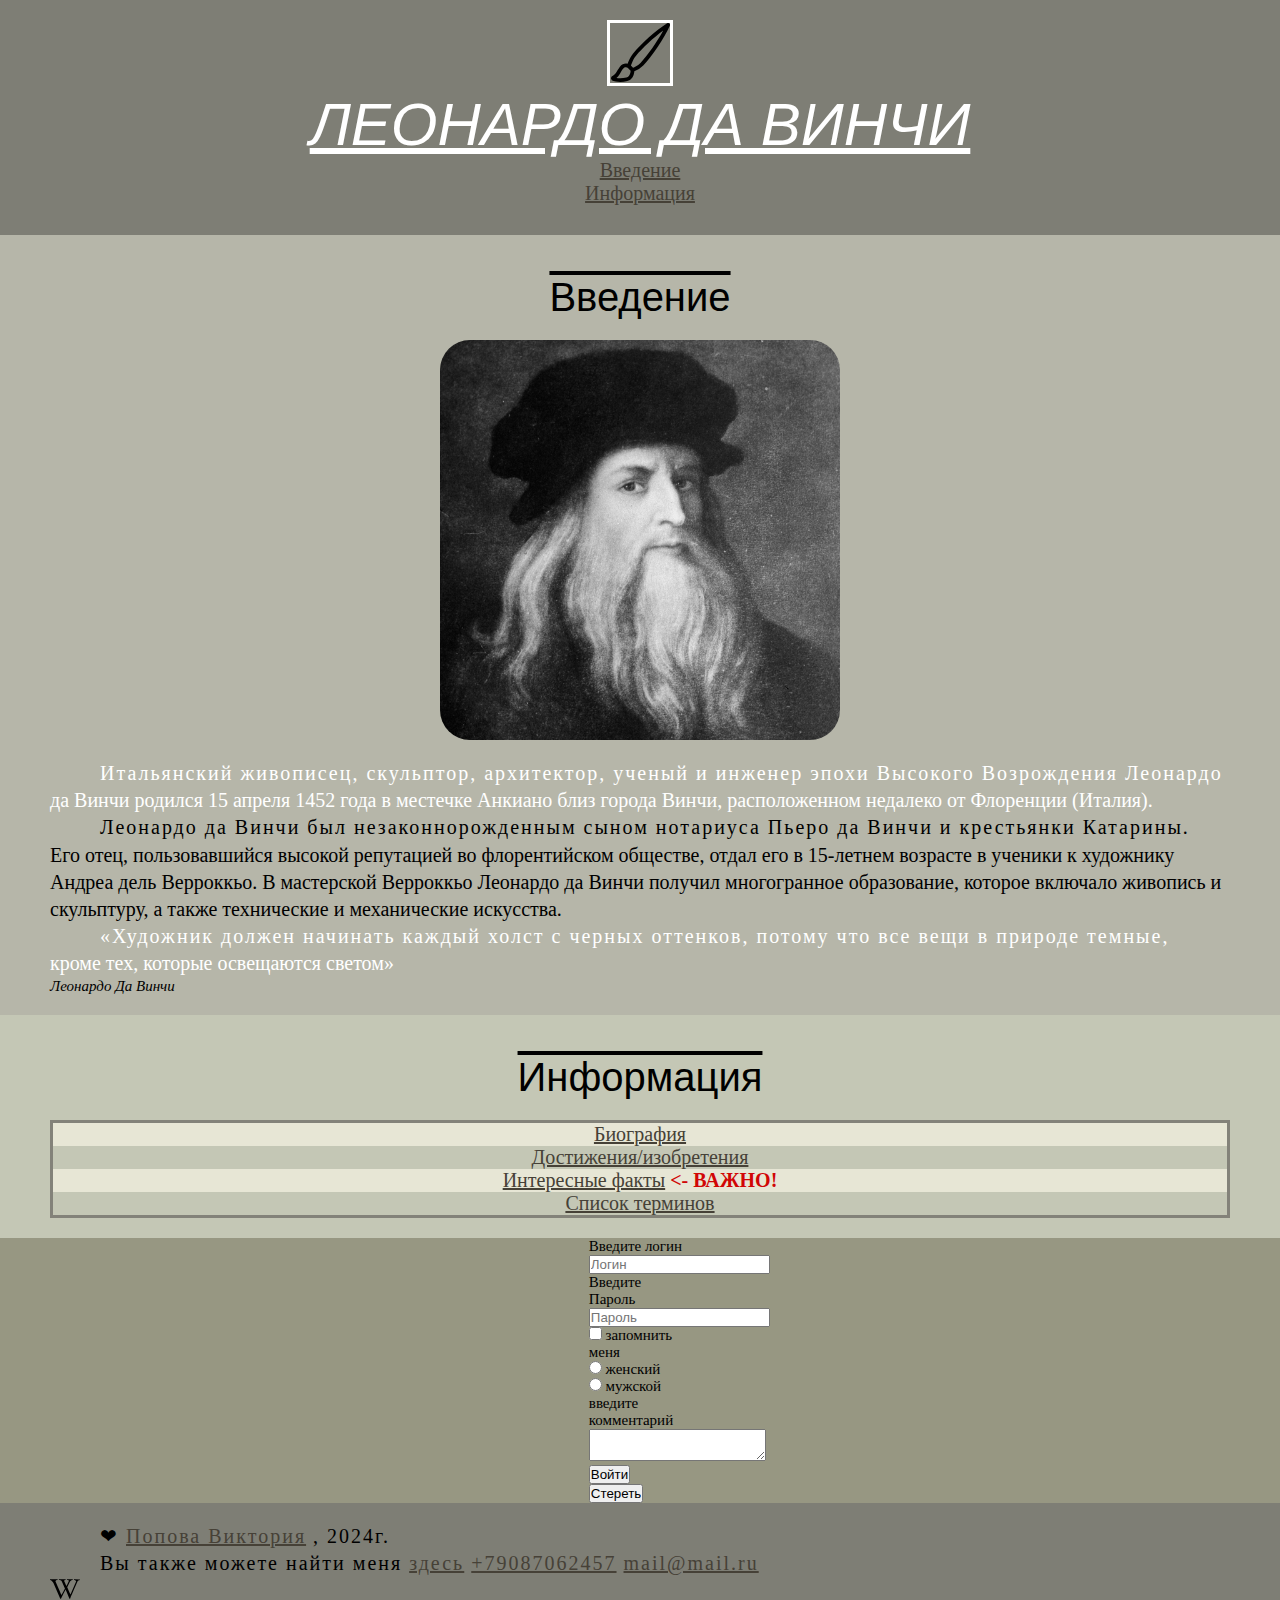
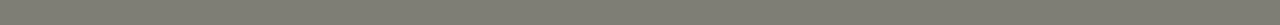
<file: index.html>
<!DOCTYPE html>
<html lang="ru">

<head>
    <meta charset="UTF-8">
    <meta name="viewport" content="width=device-width, initial-scale=1.0">
    <title>Мой сайт</title>
    <link rel="preconnect" href="https://fonts.googleapis.com">
    <link rel="preconnect" href="https://fonts.gstatic.com" crossorigin>
    <link href="https://fonts.googleapis.com/css2?family=Roboto+Condensed:ital,wght@0,100..900;1,100..900&display=swap"
        rel="stylesheet">
    <link rel="stylesheet" href="css/style.css">
</head>

<body>
    <header>
        <img class="img-brush" src="img/brush.svg" alt="логотип" width="60px">
        <h1>Леонардо да Винчи</h1>
        <nav>
            <ul>
                <li>
                    <a href="#about">Введение</a>
                </li>
                <li>
                    <a href="#articles">Информация</a>
                </li>
            </ul>
        </nav>
    </header>
    <main>
        <section class="about" id="about">
            <h2>Введение</h2>
            <a href="img/leonardo.jpg">
                <img class="img-about" src="img/leonardo.jpg" alt="Леонардо" width="400px">
            </a>
            <div class="p1">
                <p>Итальянский живописец, скульптор, архитектор, ученый и инженер эпохи Высокого Возрождения Леонардо да
                    Винчи родился 15 апреля 1452 года в местечке Анкиано близ города Винчи, расположенном недалеко от
                    Флоренции (Италия).</p>
            </div>
            <p>Леонардо да Винчи был незаконнорожденным сыном нотариуса Пьеро да Винчи и крестьянки Катарины. Его отец,
                пользовавшийся высокой репутацией во флорентийском обществе, отдал его в 15-летнем возрасте в ученики к
                художнику Андреа дель Верроккьо. В мастерской Верроккьо Леонардо да Винчи получил многогранное
                образование, которое включало живопись и скульптуру, а также технические и механические искусства.</p>
            <blockquote>
                <div class="p2">
                    <p>«Художник должен начинать каждый холст с черных оттенков, потому что все вещи в природе темные,
                        кроме
                        тех, которые освещаются светом»</p>
                    <cite>Леонардо Да Винчи</cite>
                </div>
            </blockquote>
        </section>
        <section class="articles" id="articles">
            <h2>Информация</h2>
            <ul class="page-list">
                <li><a href="biography.html">Биография</a></li>
                <li><a href="achevements.html">Достижения/изобретения</a></li>
                <li class="interest-fact"><a href="facts.html"> Интересные факты</a></li>
                <li><a href="terms.html"> Список терминов</a></li>
            </ul>
        </section>
        <section>
            <form id="form-example" action="">
                <label for="login">Введите логин</label><br>
                <input type="text" name="login" id="login" placeholder="Логин" required><br>
                <label for="pass">Введите Пароль</label><br>
                <input type="password" name="pass" id="pass" placeholder="Пароль"><br>
                <input type="checkbox" name="remember" id="remember">
                <label for="remember">запомнить меня</label><br>

                <input type="radio" name="gender" id="female">
                <label for="female">женский</label><br>
                <input type="radio" name="gender" id="male">
                <label for="male">мужской</label><br>

                <label for="comment">введите комментарий</label><br>
                <textarea name="comment" id="comment"></textarea><br>
                <input type="submit" value="Войти"><br>
                <input type="reset" value="Стереть"><br>
            </form>
        </section>
    </main>
    <footer>
        <p>&#10084;
            <a target="_blank" href="https://vikkkaa22.tilda.ws/">Попова Виктория</a>
            , 2024г.
        </p>
        <p>Вы также можете найти меня
            <a target="_blank" href="https://vikkkaa22.tilda.ws/">здесь</a>
            <a href="tel:+79087062457">+79087062457</a>
            <a href="mailto:mail@mail.ru">mail@mail.ru</a>
        </p>
        <a target="_blank"
            href="https://ru.wikipedia.org/wiki/%D0%9B%D0%B5%D0%BE%D0%BD%D0%B0%D1%80%D0%B4%D0%BE_%D0%B4%D0%B0_%D0%92%D0%B8%D0%BD%D1%87%D0%B8"><img
                src="img/wikipedia-w-brands-solid.svg" alt="логотип" width="30px"></a>
    </footer>
</body>

</html>
</file>
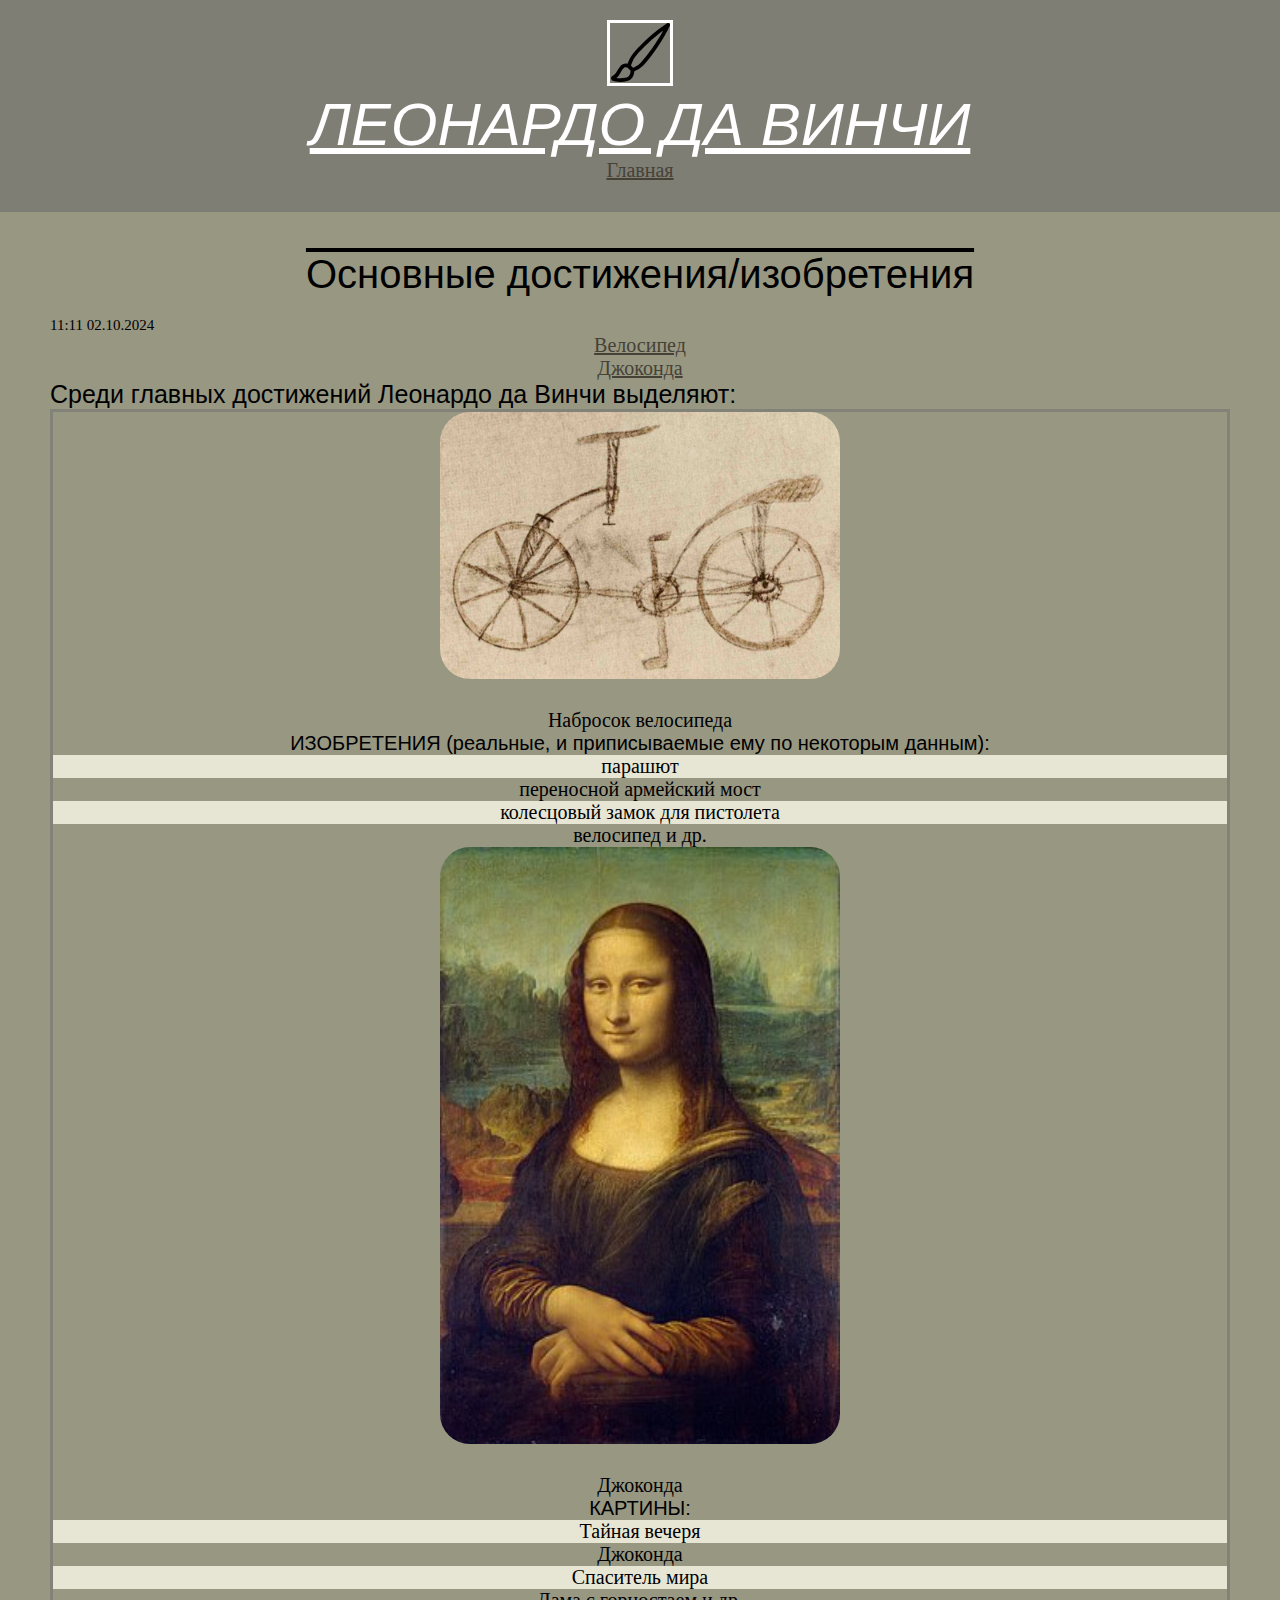
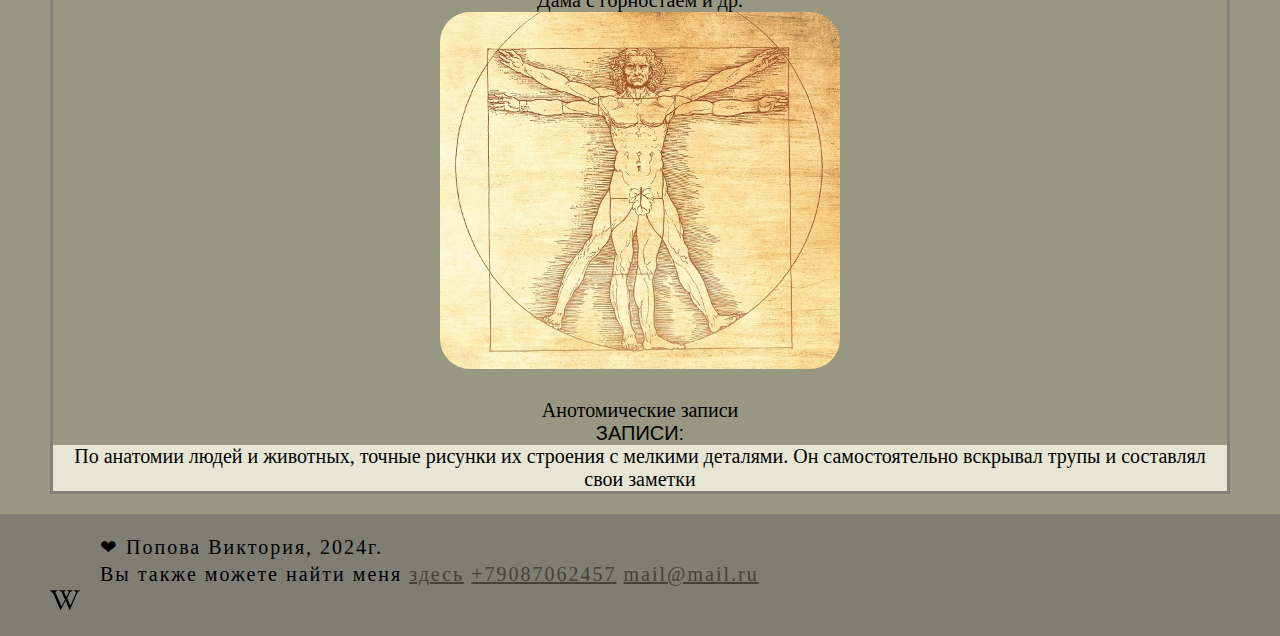
<file: achevements.html>
<!DOCTYPE html>
<html lang="ru">

<head>
    <meta charset="UTF-8">
    <meta name="viewport" content="width=device-width, initial-scale=1.0">
    <title>Мой сайт</title>
    <link rel="preconnect" href="https://fonts.googleapis.com">
    <link rel="preconnect" href="https://fonts.gstatic.com" crossorigin>
    <link href="https://fonts.googleapis.com/css2?family=Roboto+Condensed:ital,wght@0,100..900;1,100..900&display=swap"
        rel="stylesheet">
    <link rel="stylesheet" href="css/style.css">
</head>

<body>
    <header>
        <img class="img-brush" src="img/brush.svg" alt="логотип" width="60px">
        <h1>Леонардо да Винчи</h1>
        <nav>
            <ul>
                <li>
                    <a href="index.html">Главная</a>
                </li>
            </ul>
        </nav>
    </header>
    <main>
        <section class="content">
            <h2>Основные достижения/изобретения</h2>
            <time datetime="2024-10-02T11:11">
                11:11 02.10.2024
                </a>
            </time>
            <nav>
                <ul>
                    <li>
                        <a href="#bike">Велосипед</a>
                    </li>
                    <li>
                        <a href="#mona-lisa">Джоконда</a>
                    </li>
                </ul>
            </nav>
            <p>
            <h3>Среди главных достижений Леонардо да Винчи выделяют:</h3>
            <ol class="page-list">
                <a href="img/bike.jpeg">
                    <img class="img-about" src="img/bike.jpeg" alt="Леонардо" width="400px" id="bike">
                </a>
                <figcaption class="fig">Набросок велосипеда</figcaption>
                <ul>
                    <h4>ИЗОБРЕТЕНИЯ (реальные, и приписываемые ему по некоторым данным):</h4>
                    <ul>
                        <li>парашют</li>
                        <li>переносной армейский мост</li>
                        <li>колесцовый замок для пистолета</li>
                        <li>велосипед и др.
                    </ul>
                </ul>
                <a href="img/mona.liza.jpg">
                    <img class="img-about" src="img/mona.liza.jpg" alt="Леонардо" width="400px" id="mona-lisa">
                </a>
                <figcaption class="fig">Джоконда</figcaption>
                <ul>
                    <h4>КАРТИНЫ:</h4>
                    <ul>
                        <li>Тайная вечеря</li>
                        <li>Джоконда</li>
                        <li>Спаситель мира</li>
                        <li>Дама с горностаем и др.</li>
                    </ul>
                </ul>
                <a href="img/anatomy.jpg">
                    <img class="img-about" src="img/anatomy.jpg" alt="Леонардо" width="400px" id="anatomy">
                </a>
                <figcaption class="fig">Анотомические записи</figcaption>
                <ul>
                    <h4>ЗАПИСИ:</h4>
                    <ul>
                        <li>По анатомии людей и животных, точные рисунки их строения с мелкими деталями. Он
                            самостоятельно вскрывал трупы и составлял свои заметки</li>
                    </ul>
                </ul>
        </section>
        <section>

        </section>
    </main>
    <footer>
        <p>&#10084; Попова Виктория, 2024г.</p>
        <p>Вы также можете найти меня
            <a target="_blank" href="https://vikkkaa22.tilda.ws/">здесь</a>
            <a href="tel:+79087062457">+79087062457</a>
            <a href="mailto:mail@mail.ru">mail@mail.ru</a>
        </p>
        <a target="_blank"
            href="https://ru.wikipedia.org/wiki/%D0%9B%D0%B5%D0%BE%D0%BD%D0%B0%D1%80%D0%B4%D0%BE_%D0%B4%D0%B0_%D0%92%D0%B8%D0%BD%D1%87%D0%B8"><img
                src="img/wikipedia-w-brands-solid.svg" alt="логотип" width="30px"></a>
    </footer>
</body>

</html>
</file>
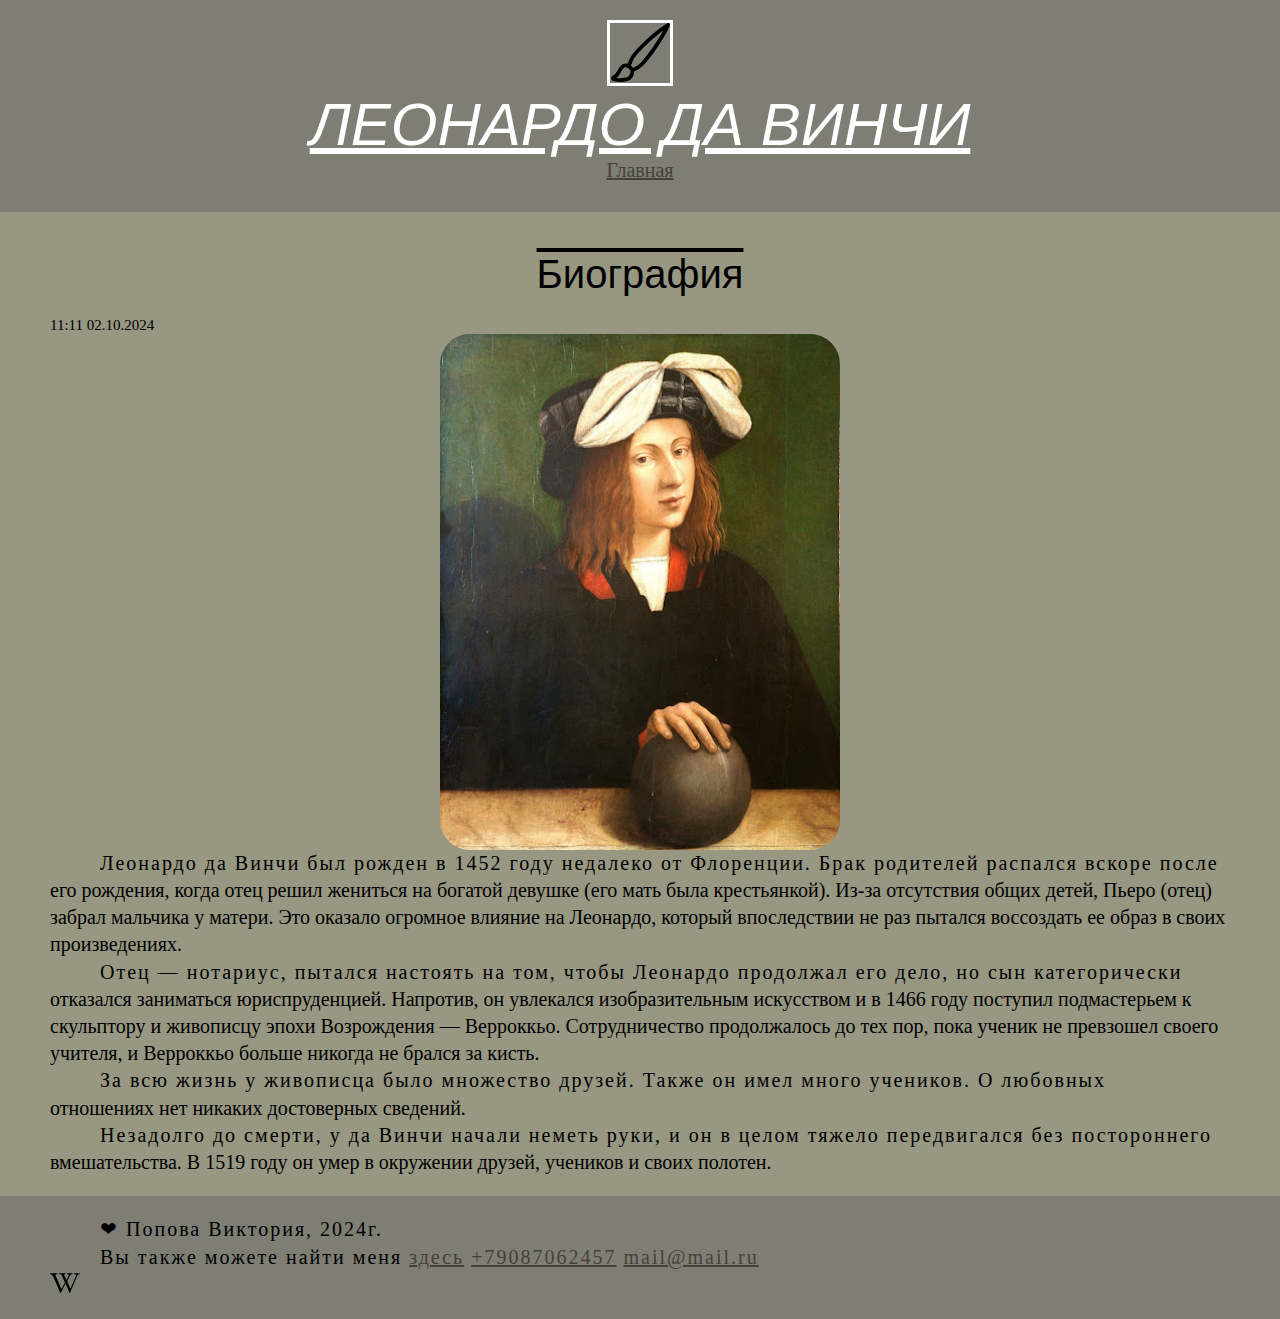
<file: biography.html>
<!DOCTYPE html>
<html lang="ru">

<head>
    <meta charset="UTF-8">
    <meta name="viewport" content="width=device-width, initial-scale=1.0">
    <title>Мой сайт</title>
    <link rel="preconnect" href="https://fonts.googleapis.com">
    <link rel="preconnect" href="https://fonts.gstatic.com" crossorigin>
    <link href="https://fonts.googleapis.com/css2?family=Roboto+Condensed:ital,wght@0,100..900;1,100..900&display=swap"
        rel="stylesheet">
    <link rel="stylesheet" href="css/style.css">
</head>

<body>
    <header>
        <img class="img-brush" src="img/brush.svg" alt="логотип" width="60px">
        <h1>Леонардо да Винчи</h1>
        <nav>
            <ul>
                <li>
                    <a href="index.html">Главная</a>
                </li>
            </ul>
        </nav>
    </header>
    <main>
        <section class="content">
            <h2>Биография</h2>
            <time datetime="2024-10-02T11:11">
                11:11 02.10.2024
                <a href="img/leo.jpg">
                    <img class="img-about" src="img/leo.jpg" alt="Леонардо" width="400px">
                </a>
            </time>
            <p>Леонардо да Винчи был рожден в 1452 году недалеко от Флоренции. Брак родителей распался вскоре после его
                рождения, когда отец решил жениться на богатой девушке (его мать была крестьянкой). Из-за отсутствия
                общих детей, Пьеро (отец) забрал мальчика у матери. Это оказало огромное влияние на Леонардо, который
                впоследствии не раз пытался воссоздать ее образ в своих произведениях.</p>
            <p>Отец — нотариус, пытался настоять на том, чтобы Леонардо продолжал его дело, но сын категорически
                отказался заниматься юриспруденцией. Напротив, он увлекался изобразительным искусством и в 1466 году
                поступил подмастерьем к скульптору и живописцу эпохи Возрождения — Верроккьо. Сотрудничество
                продолжалось до тех пор, пока ученик не превзошел своего учителя, и Верроккьо больше никогда не брался
                за кисть.</p>
            <p>За всю жизнь у живописца было множество друзей. Также он имел много учеников. О любовных отношениях нет
                никаких достоверных сведений.</p>
            <p>Незадолго до смерти, у да Винчи начали неметь руки, и он в целом тяжело передвигался без постороннего
                вмешательства. В 1519 году он умер в окружении друзей, учеников и своих полотен.</p>
        </section>
        <section>

        </section>
    </main>
    <footer>
        <p>&#10084; Попова Виктория, 2024г.</p>
        <p>Вы также можете найти меня
            <a target="_blank" href="https://vikkkaa22.tilda.ws/">здесь</a>
            <a href="tel:+79087062457">+79087062457</a>
            <a href="mailto:mail@mail.ru">mail@mail.ru</a>
        </p>
        <a target="_blank"
            href="https://ru.wikipedia.org/wiki/%D0%9B%D0%B5%D0%BE%D0%BD%D0%B0%D1%80%D0%B4%D0%BE_%D0%B4%D0%B0_%D0%92%D0%B8%D0%BD%D1%87%D0%B8"><img
                src="img/wikipedia-w-brands-solid.svg" alt="логотип" width="30px"></a>
    </footer>
</body>

</html>
</file>
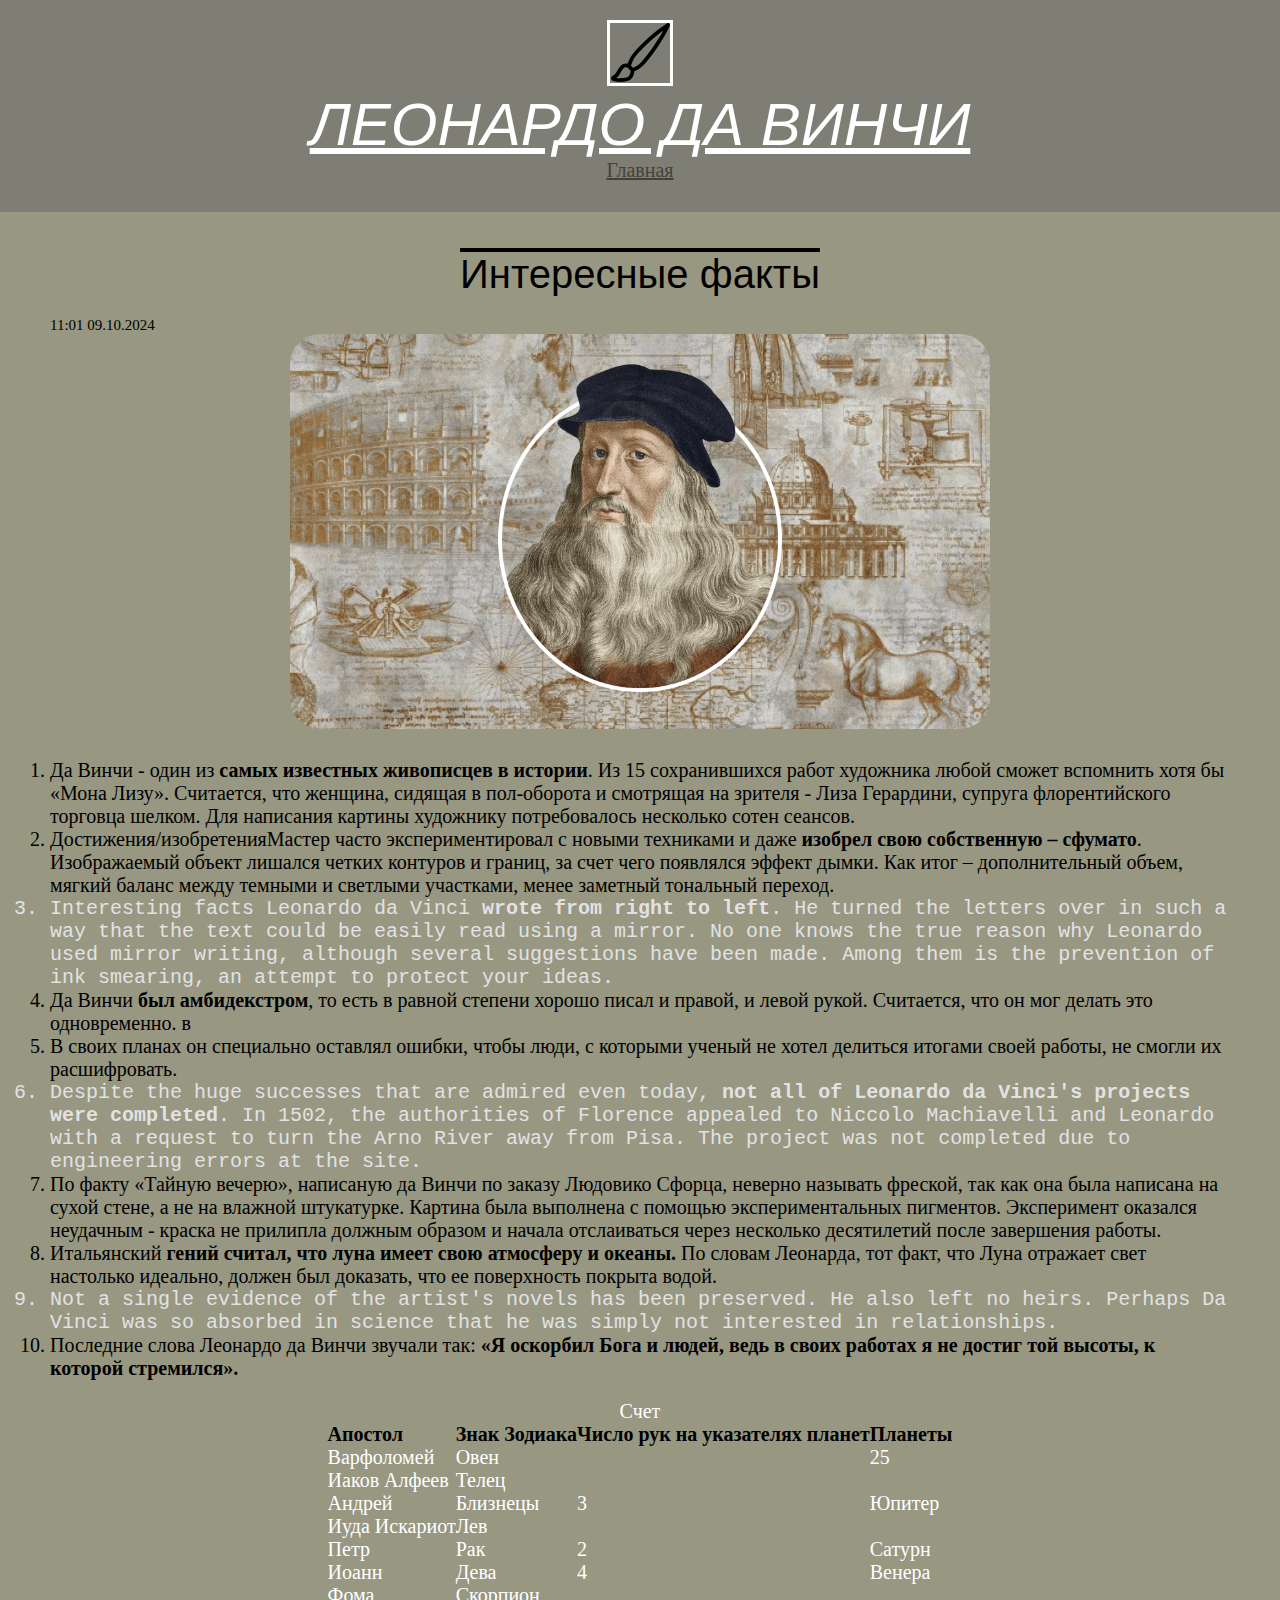
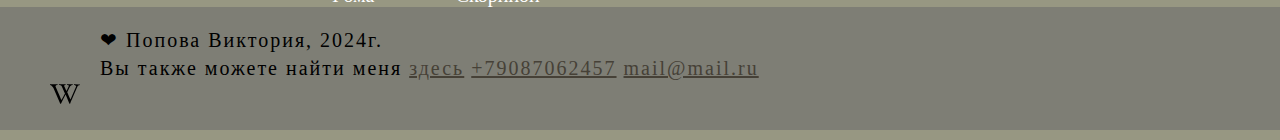
<file: facts.html>
<!DOCTYPE html>
<html lang="ru">

<head>
    <meta charset="UTF-8">
    <meta name="viewport" content="width=device-width, initial-scale=1.0">
    <title>Мой сайт</title>
    <link rel="preconnect" href="https://fonts.googleapis.com">
    <link rel="preconnect" href="https://fonts.gstatic.com" crossorigin>
    <link href="https://fonts.googleapis.com/css2?family=Roboto+Condensed:ital,wght@0,100..900;1,100..900&display=swap"
        rel="stylesheet">
    <link rel="stylesheet" href="css/style.css">
</head>

<body>
    <header>
        <img class="img-brush" src="img/brush.svg" alt="логотип" width="60px">
        <h1>Леонардо да Винчи</h1>
        <nav>
            <ul>
                <li>
                    <a href="index.html">Главная</a>
                </li>
            </ul>
        </nav>
    </header>
    <main>
        <section class="content">
            <h2>Интересные факты</h2>
            <time datetime="2024-10-09T11:01">
                11:01 09.10.2024
                <a href="img/facts.png">
                    <img class="img-about" src="img/facts.png" alt="Леонардо" width="700px">
                </a>
            </time>
            <ol class="page-facts">
                <li class="fig">Да Винчи - один из <strong>самых известных живописцев в истории</strong>. Из 15 сохранившихся работ
                    художника любой сможет вспомнить хотя бы «Мона Лизу». Считается, что женщина, сидящая в пол-оборота
                    и смотрящая на зрителя - Лиза Герардини, супруга флорентийского торговца шелком. Для написания
                    картины художнику потребовалось несколько сотен сеансов.</li>
                <li>Достижения/изобретенияМастер часто экспериментировал с новыми техниками и даже <strong>изобрел свою
                        собственную – сфумато</strong>. Изображаемый объект лишался четких контуров и границ, за счет
                    чего появлялся эффект дымки. Как итог – дополнительный объем, мягкий баланс между темными и светлыми
                    участками, менее заметный тональный переход.
                </li>
                <li lang="en">Interesting facts Leonardo da Vinci <strong> wrote from right to left</strong>. He turned
                    the letters over in such a way that the text could be easily read using a mirror. No one knows the
                    true reason why Leonardo used mirror writing, although several suggestions have been made. Among
                    them is the prevention of ink smearing, an attempt to protect your ideas.
                </li>
                <li>Да Винчи <strong>был амбидекстром</strong>, то есть в равной степени хорошо писал и правой, и левой
                    рукой. Считается, что он мог делать это одновременно.
                    в</li>
                <li>В своих планах он специально оставлял ошибки, чтобы люди, с которыми ученый не хотел делиться
                    итогами своей работы, не смогли их расшифровать.
                </li>
                <li lang="en">Despite the huge successes that are admired even today, <strong>not all of Leonardo da
                        Vinci's projects were completed</strong>. In 1502, the authorities of Florence appealed to
                    Niccolo Machiavelli and Leonardo with a request to turn the Arno River away from Pisa. The project
                    was not completed due to engineering errors at the site.
                </li>
                <li>По факту «Тайную вечерю», написаную да Винчи по заказу Людовико Сфорца, неверно называть фреской,
                    так как она была написана на сухой стене, а не на влажной штукатурке. Картина была выполнена с
                    помощью экспериментальных пигментов. Эксперимент оказался неудачным - краска не прилипла должным
                    образом и начала отслаиваться через несколько десятилетий после завершения работы.
                </li>
                <li>Итальянский <strong>гений считал, что луна имеет свою атмосферу и океаны.</strong> По словам
                    Леонарда, тот факт, что Луна отражает свет настолько идеально, должен был доказать, что ее
                    поверхность покрыта водой.
                </li>
                <li lang="en">Not a single evidence of the artist's novels has been preserved. He also left no heirs.
                    Perhaps Da Vinci was so absorbed in science that he was simply not interested in relationships.
                </li>
                <li>Последние слова Леонардо да Винчи звучали так: <strong>«Я оскорбил Бога и людей, ведь в своих
                        работах я не достиг той высоты, к которой стремился».</strong>
                </li>
            </ol>
        </section>
        <section>
            <table class="table-example">
                <caption>Счет</caption>
                <thead>
                    <tr>
                        <th>Апостол</th>
                        <th>Знак Зодиака</th>
                        <th>Число рук на указателях планет</th>
                        <th>Планеты</th>
                    </tr>
                </thead>
                <tbody>
                    <tr>
                        <td>Варфоломей</td>
                        <td>Овен</td>
                        <td></td>
                        <td>25</td>
                    </tr>
                    <tr>
                        <td>Иаков Алфеев</td>
                        <td>Телец</td>
                        <td></td>
                        <td></td>
                    </tr>
                    <tr>
                        <td>Андрей</td>
                        <td>Близнецы</td>
                        <td>3</td>
                        <td>Юпитер</td>
                    </tr>
                    <tr>
                        <td>Иуда Искариот</td>
                        <td>Лев</td>
                        <td></td>
                        <td></td>
                    </tr>
                    <tr>
                        <td>Петр</td>
                        <td>Рак</td>
                        <td>2</td>
                        <td>Сатурн</td>
                    </tr>
                    <tr>
                        <td>Иоанн</td>
                        <td>Дева</td>
                        <td>4</td>
                        <td>Венера</td>
                    </tr>
                    <tr>
                        <td>Фома</td>
                        <td>Скорпион</td>
                        <td></td>
                        <td></td>
                    </tr>
                </tbody>
            </table>
        </section>
    </main>
    <footer>
        <p>&#10084; Попова Виктория, 2024г.</p>
        <p>Вы также можете найти меня
            <a target="_blank" href="https://vikkkaa22.tilda.ws/">здесь</a>
            <a href="tel:+79087062457">+79087062457</a>
            <a href="mailto:mail@mail.ru">mail@mail.ru</a>
        </p>
        <a target="_blank"
            href="https://ru.wikipedia.org/wiki/%D0%9B%D0%B5%D0%BE%D0%BD%D0%B0%D1%80%D0%B4%D0%BE_%D0%B4%D0%B0_%D0%92%D0%B8%D0%BD%D1%87%D0%B8"><img
                src="img/wikipedia-w-brands-solid.svg" alt="логотип" width="30px"></a>
    </footer>
</body>

</html>
</file>
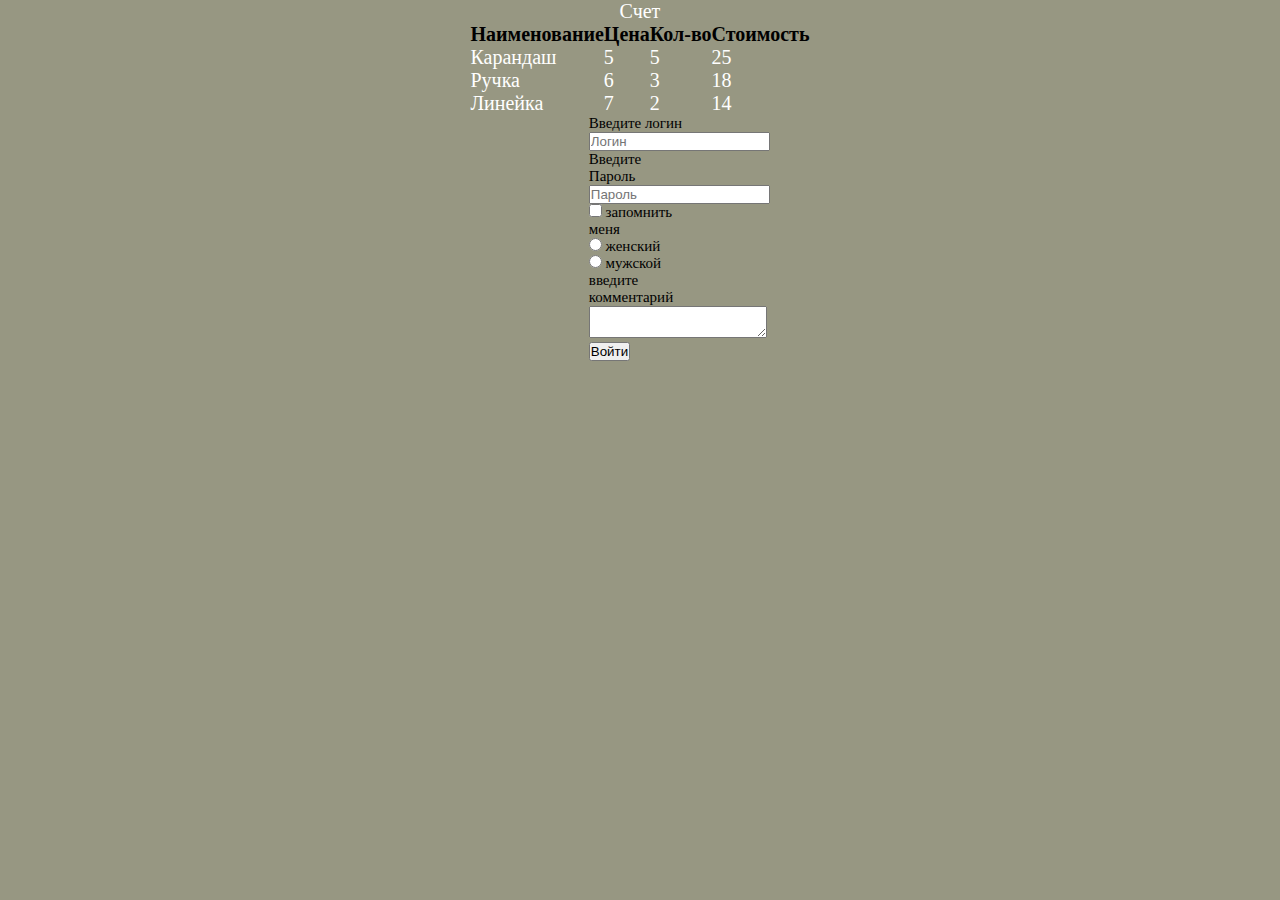
<file: table.html>
<!DOCTYPE html>
<html lang="ru">

<head>
    <meta charset="UTF-8">
    <meta name="viewport" content="width=device-width, initial-scale=1.0">
    <title>таблицы и формы</title>
    <link rel="stylesheet" href="css/style.css">
</head>

<body>


    <table class="table-example">
        <caption>Счет</caption>
        <thead>
            <tr>
                <th>Наименование</th>
                <th>Цена</th>
                <th>Кол-во</th>
                <th>Стоимость</th>
            </tr>
        </thead>
        <tbody>
            <tr>
                <td>Карандаш</td>
                <td>5</td>
                <td>5</td>
                <td>25</td>
            </tr>
            <tr>
                <td>Ручка</td>
                <td>6</td>
                <td>3</td>
                <td>18</td>
            </tr>
            <tr>
                <td>Линейка</td>
                <td>7</td>
                <td>2</td>
                <td>14</td>
            </tr>
        </tbody>
    </table>

    <form id="form-example" action="">
        <label for="login">Введите логин</label><br>
        <input type="text" name="login" id="login" placeholder="Логин" required><br>
        <label for="pass">Введите Пароль</label><br>
        <input type="password" name="pass" id="pass" placeholder="Пароль"><br>
        <input type="checkbox" name="remember" id="remember">
        <label for="remember">запомнить меня</label><br>

        <input type="radio" name="gender" id="female">
        <label for="female">женский</label><br>
        <input type="radio" name="gender" id="male">
        <label for="male">мужской</label><br>

        <label for="comment">введите комментарий</label><br>
        <textarea name="comment" id="comment"></textarea><br>
        <input type="submit" value="Войти"><br <input type="reset" value="Стереть"><br>
    </form>
</body>

</html>
</file>
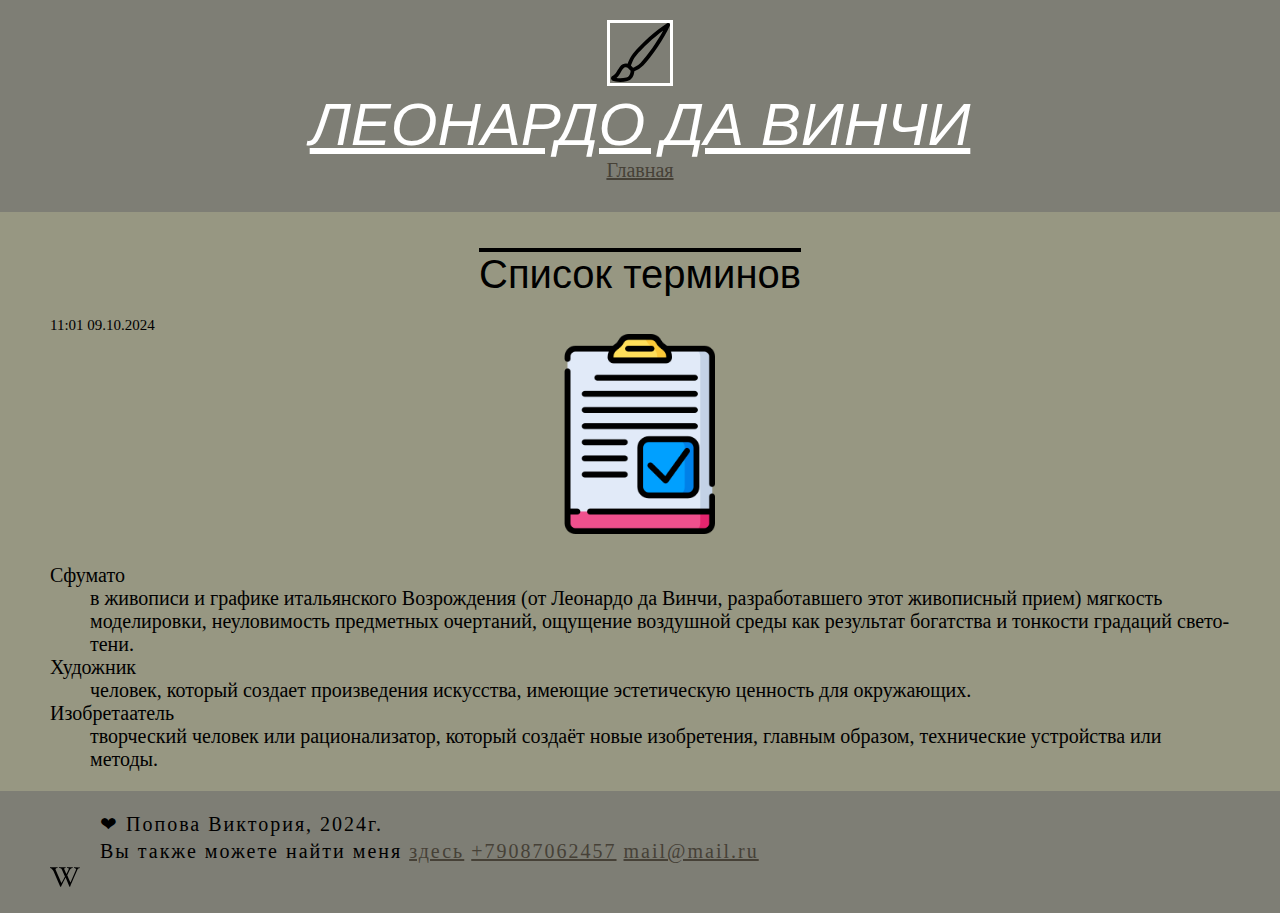
<file: terms.html>
<!DOCTYPE html>
<html lang="ru">

<head>
    <meta charset="UTF-8">
    <meta name="viewport" content="width=device-width, initial-scale=1.0">
    <title>Мой сайт</title>
    <link rel="preconnect" href="https://fonts.googleapis.com">
    <link rel="preconnect" href="https://fonts.gstatic.com" crossorigin>
    <link href="https://fonts.googleapis.com/css2?family=Roboto+Condensed:ital,wght@0,100..900;1,100..900&display=swap"
        rel="stylesheet">
    <link rel="stylesheet" href="css/style.css">
</head>

<body>
    <header>
        <img class="img-brush" src="img/brush.svg" alt="логотип" width="60px">
        <h1>Леонардо да Винчи</h1>
        <nav>
            <ul>
                <li>
                    <a href="index.html">Главная</a>
                </li>
            </ul>
        </nav>
    </header>
    <main>
        <section class="content">
            <h2>Список терминов</h2>
            <time datetime="2024-10-09T11:01">
                11:01 09.10.2024
                <a href="img/list.png">
                    <img class="img-about" src="img/list.png" alt="Леонардо" width="200px">
                </a>
            </time>
            <dl class="fig">
                <dt>Сфумато</dt>
                <dd>
                    в живописи и графике итальянского Возрождения (от Леонардо да Винчи, разработав­шего этот живописный
                    прием) мяг­кость моделировки, неуловимость предметных очертаний, ощущение воздушной среды как
                    результат бо­гатства и тонкости градаций свето­тени.
                </dd>
                <dt>Художник</dt>
                <dd>
                    человек, который создает произведения искусства, имеющие эстетическую ценность для окружающих.
                </dd>
                <dt>Изобретаатель</dt>
                <dd>
                    творческий человек или рационализатор, который создаёт новые изобретения, главным образом,
                    технические устройства или методы.
                </dd>
            </dl>
        </section>
    </main>
    <footer>
        <p>&#10084; Попова Виктория, 2024г.</p>
        <p>Вы также можете найти меня
            <a target="_blank" href="https://vikkkaa22.tilda.ws/">здесь</a>
            <a href="tel:+79087062457">+79087062457</a>
            <a href="mailto:mail@mail.ru">mail@mail.ru</a>
        </p>
        <a target="_blank"
            href="https://ru.wikipedia.org/wiki/%D0%9B%D0%B5%D0%BE%D0%BD%D0%B0%D1%80%D0%B4%D0%BE_%D0%B4%D0%B0_%D0%92%D0%B8%D0%BD%D1%87%D0%B8"><img
                src="img/wikipedia-w-brands-solid.svg" alt="логотип" width="30px"></a>
    </footer>
</body>

</html>
</file>
<file: css/style.css>
* {
    margin: 0;
    padding: 0;
}

html {
    font-family: "Forum", serif;
    font-weight: 400;
    font-style: normal;
    ;
    font-size: 1em;
    /*1rem = 0.8em = 16*0.8 = 12.8px*/
}

body {
    background-color: rgb(151, 151, 130);
    font-size: 15px;
}

header {
    background-color: rgb(126, 126, 117);
    text-align: center;
    padding-top: 20px;
    padding-bottom: 30px;
}

footer {
    background-color: rgb(126, 126, 117);
    padding: 20px 50px;
}

.about {
    background-color: rgb(182, 182, 169);
    padding: 20px 50px;
}

.articles {
    background-color: rgb(196, 199, 181);
    padding: 20px 50px;
}

h2 {
    text-align: center;
    padding: 20px 50px;
    font-size: 40px;
    color: rgb(0, 0, 0);
    text-decoration: overline;
    font-family: "Montserrat Alternates", sans-serif;
    font-weight: 400;
    font-style: normal;
}

h1 {
    color: rgb(255, 255, 255);
    font-size: 60px;
    text-transform: uppercase;
    text-decoration: underline;
    font-family: "Montserrat Alternates", sans-serif;
    font-weight: 400;
    font-style: italic;
}

h3 {
    font-size: 25px;
    font-family: "Montserrat Alternates", sans-serif;
    font-weight: 400;
    font-style: normal;
}

h4 {
    font-size: 20px;
    font-family: "Montserrat Alternates", sans-serif;
    font-weight: 400;
    font-style: normal;
}

p {
    font-size: 20px;
    line-height: 1.7rem;
    text-indent: 50px;
}

p::first-line {
    letter-spacing: 2px;
}

li {
    font-size: 20px;
    text-align: center;
}

.img-about {
    display: block;
    margin: 0 auto;
    border-radius: 30px;
}

ol {
    font-size: 20px;
    text-align: center;
}

ul {
    font-size: 20px;
    list-style: none;
}

.page-facts li {
    text-align: left;
}

.content {
    padding: 20px 50px;
}

a:link {
    color: rgb(70, 65, 55)
}

a:visited {
    color: rgb(94, 71, 7);
}

a:focus {
    color: rgb(160, 49, 49)
}

a:hover {
    color: rgb(167, 120, 39)
}

dl {
    font-size: 20px;
}

dd {
    padding-left: 40px;
}

.table-example {
    border-collapse: collapse;
    color: white;
    text-align: left;
    margin: auto;
    font-size: 20px;
}

.table-example tr {
    color: black;
}

.table-example td {
    color: white;
}

.page-list li:nth-child(2n+1) {
    background-color: rgb(231, 230, 213);
}

.interest-fact::after {
    content: " <- ВАЖНО!";
    color: rgb(209, 6, 6);
    font-weight: bolder;
}

.page-list {
    border: solid rgb(131, 130, 121);
}

.page-facts li:lang(en) {
    font-family: monospace;
    color: rgb(226, 226, 226);
}

.li #articles {
    color: red;
}

#form-example {
    width: 8%;
    margin: 0 auto;
}

.p1 p {
    color: rgb(255, 255, 255);
    margin-top: 20px;
}

.p2 p {
    color: white;
}

.img-brush {
    border: solid white;
}

.fig {
    margin-top: 30px;
}
</file>
